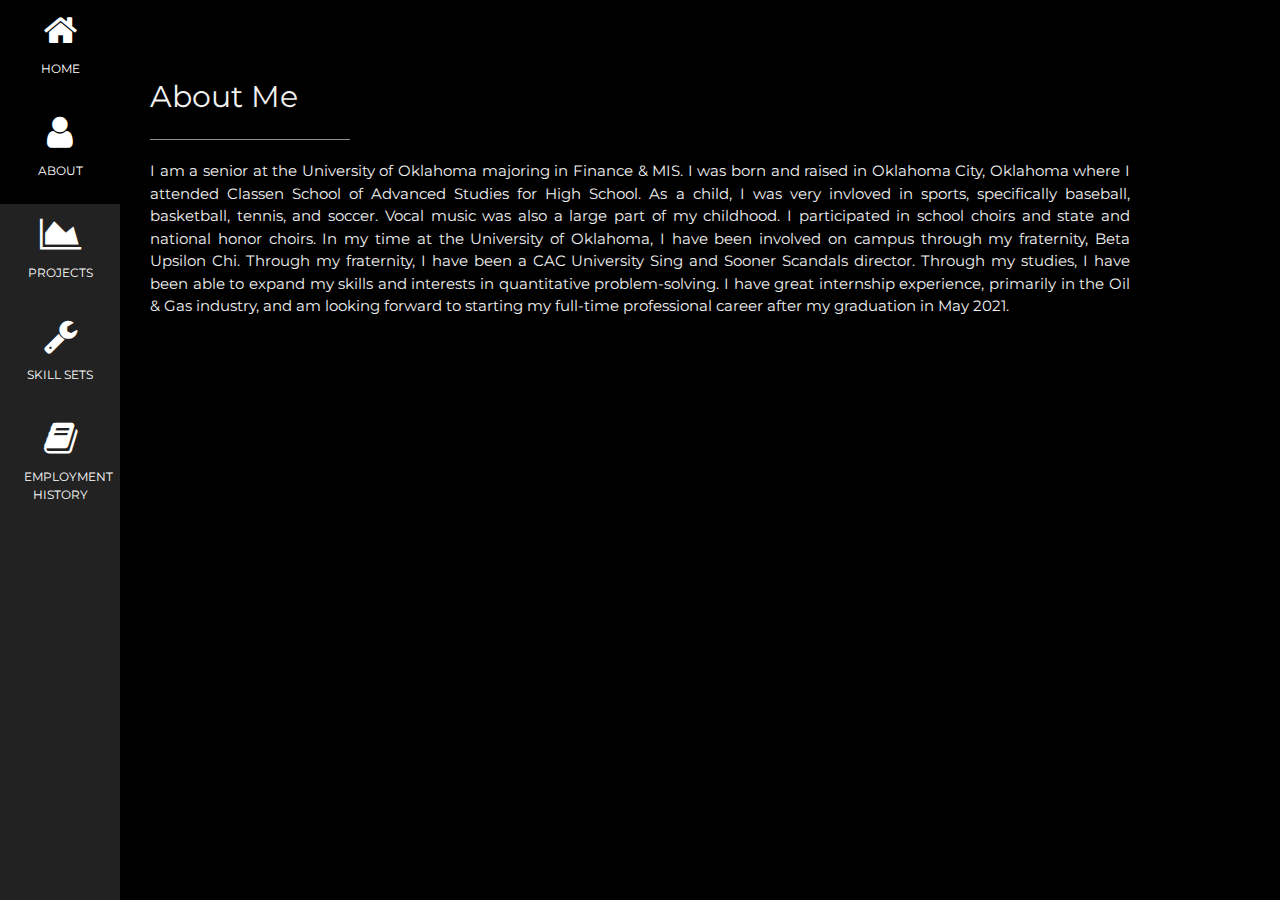
<file: AboutPage.html>
﻿<!DOCTYPE html>
<html>
<title>Jack Sergent</title>
<meta charset="UTF-8">
<meta name="viewport" content="width=device-width, initial-scale=1">
<link rel="stylesheet" href="https://www.w3schools.com/w3css/4/w3.css">
<link rel="stylesheet" href="https://fonts.googleapis.com/css?family=Montserrat">
<link rel="stylesheet" href="https://cdnjs.cloudflare.com/ajax/libs/font-awesome/4.7.0/css/font-awesome.min.css">
<style>
    body, h1, h2, h3, h4, h5, h6 {
        font-family: "Montserrat", sans-serif
    }

    .w3-row-padding img {
        margin-bottom: 12px
    }
    /* Set the width of the sidebar to 120px */
    .w3-sidebar {
        width: 120px;
        background: #222;
    }
    /* Add a left margin to the "page content" that matches the width of the sidebar (120px) */
    #main {
        margin-left: 120px
    }
    /* Remove margins from "page content" on small screens */
    @media only screen and (max-width: 600px) {
        #main {
            margin-left: 0
        }
    }
</style>
<body class="w3-black">

    <!-- Icon Bar (Sidebar - hidden on small screens) -->
    <nav class="w3-sidebar w3-bar-block w3-small w3-hide-small w3-center">

        <a href="index.html" class="w3-bar-item w3-button w3-padding-large w3-hover-black">
            <i class="fa fa-home w3-xxlarge"></i>
            <p>HOME</p>
        </a>
        <a href="AboutPage.html" class="w3-bar-item w3-button w3-padding-large w3-black">
            <i class="fa fa-user w3-xxlarge"></i>
            <p>ABOUT</p>
        </a>
        <a href="ProjectPage.html" class="w3-bar-item w3-button w3-padding-large w3-hover-black">
            <i class="fa fa-area-chart w3-xxlarge"></i>
            <p>PROJECTS</p>
        </a>
        <a href="SkillPage.html" class="w3-bar-item w3-button w3-padding-large w3-hover-black">
            <i class="fa fa-wrench w3-xxlarge"></i>
            <p>SKILL SETS</p>
        </a>
        <a href="Employment.html" class="w3-bar-item w3-button w3-padding-large w3-hover-black">
            <i class="fa fa-book w3-xxlarge"></i>
            <p>EMPLOYMENT HISTORY</p>
        </a>
    </nav>

    <!-- Navbar on small screens (Hidden on medium and large screens) -->
    <div class="w3-top w3-hide-large w3-hide-medium" id="myNavbar">
        <div class="w3-bar w3-black w3-opacity w3-hover-opacity-off w3-center w3-small">
            <a href="index.html" class="w3-bar-item w3-button" style="width:20% !important">HOME</a>
            <a href="AboutPage.html" class="w3-bar-item w3-button" style="width:20% !important">ABOUT</a>
            <a href="ProjectPage.html" class="w3-bar-item w3-button" style="width:20% !important">PROJECTS</a>
            <a href="SkillPage.html" class="w3-bar-item w3-button" style="width:20% !important">SKILLS</a>
            <a href="Employment.html" class="w3-bar-item w3-button" style="width:20% !important">EMP. HIST.</a>
        </div>
    </div>


    <!-- About Section -->
    <div class="w3-content w3-justify w3-text-light-grey w3-padding-64" id="about">
        <h2 class="w3-text-light-grey">About Me</h2>
        <hr style="width:200px" class="w3-opacity">
        <p>
            I am a senior at the University of Oklahoma majoring in Finance & MIS. I was born and raised in Oklahoma City, Oklahoma where I attended Classen School of Advanced Studies for High School.
            As a child, I was very invloved in sports, specifically baseball, basketball, tennis, and soccer. Vocal music was also a large part of my childhood. I participated in school choirs and state
            and national honor choirs. In my time at the University of Oklahoma, I have been involved on campus through my fraternity, Beta Upsilon Chi. Through my fraternity, I have been a CAC University
            Sing and Sooner Scandals director. Through my studies, I have been able to expand my skills and interests in quantitative problem-solving. I have great internship experience, primarily in the
            Oil & Gas industry, and am looking forward to starting my full-time professional career after my graduation in May 2021.
        </p>

    </div>
</body>
</html>
</file>
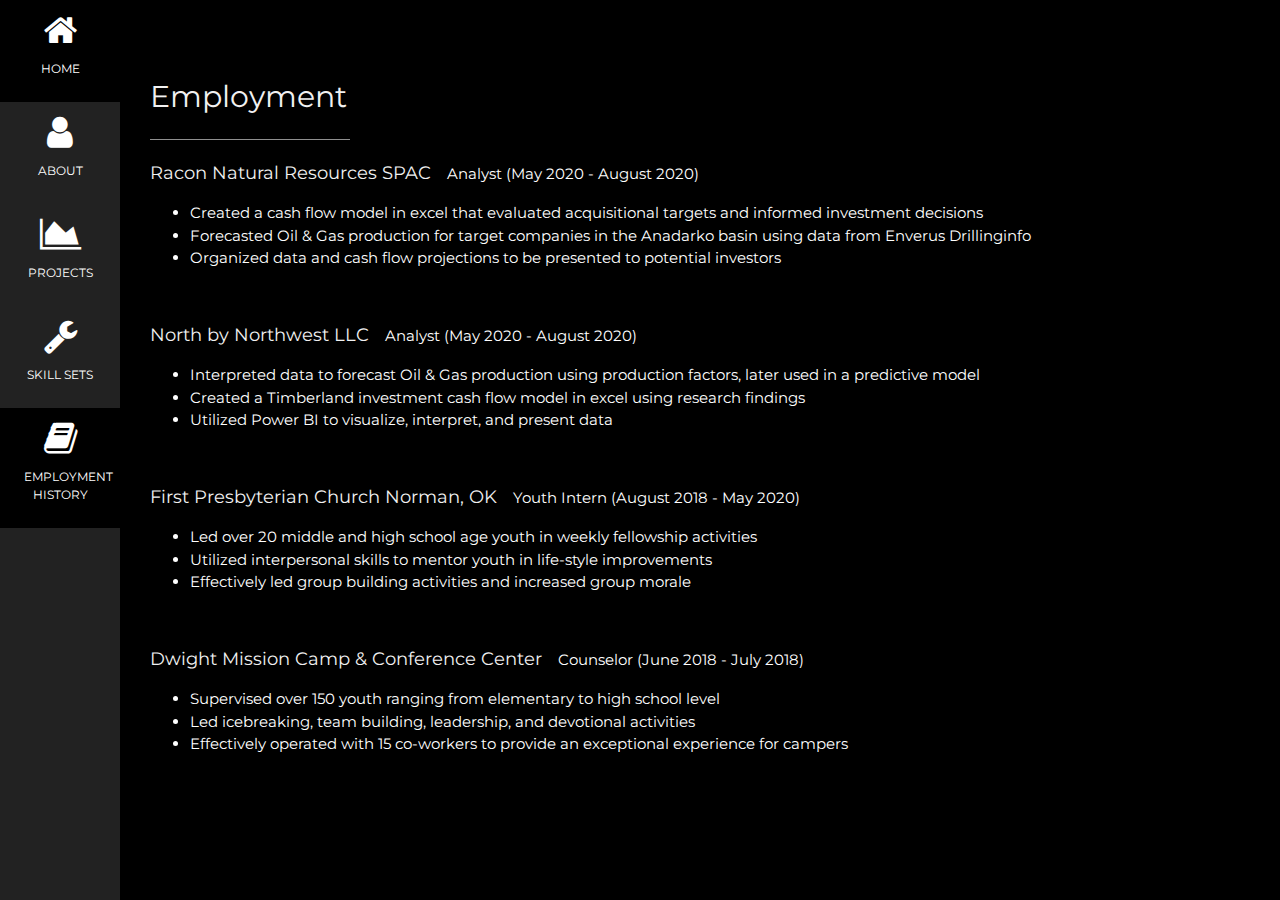
<file: Employment.html>
﻿<!DOCTYPE html>
<html>
<title>Jack Sergent</title>
<meta charset="UTF-8">
<meta name="viewport" content="width=device-width, initial-scale=1">
<link rel="stylesheet" href="https://www.w3schools.com/w3css/4/w3.css">
<link rel="stylesheet" href="https://fonts.googleapis.com/css?family=Montserrat">
<link rel="stylesheet" href="https://cdnjs.cloudflare.com/ajax/libs/font-awesome/4.7.0/css/font-awesome.min.css">
<style>
    body, h1, h2, h3, h4, h5, h6 {
        font-family: "Montserrat", sans-serif
    }

    .w3-row-padding img {
        margin-bottom: 12px
    }
    /* Set the width of the sidebar to 120px */
    .w3-sidebar {
        width: 120px;
        background: #222;
    }
    /* Add a left margin to the "page content" that matches the width of the sidebar (120px) */
    #main {
        margin-left: 120px
    }
    /* Remove margins from "page content" on small screens */
    @media only screen and (max-width: 600px) {
        #main {
            margin-left: 0
        }
    }
</style>
<body class="w3-black">

    <!-- Icon Bar (Sidebar - hidden on small screens) -->
    <nav class="w3-sidebar w3-bar-block w3-small w3-hide-small w3-center">

        <a href="index.html" class="w3-bar-item w3-button w3-padding-large w3-hover-black">
            <i class="fa fa-home w3-xxlarge"></i>
            <p>HOME</p>
        </a>
        <a href="AboutPage.html" class="w3-bar-item w3-button w3-padding-large w3-hover-black">
            <i class="fa fa-user w3-xxlarge"></i>
            <p>ABOUT</p>
        </a>
        <a href="ProjectPage.html" class="w3-bar-item w3-button w3-padding-large w3-hover-black">
            <i class="fa fa-area-chart w3-xxlarge"></i>
            <p>PROJECTS</p>
        </a>
        <a href="SkillPage.html" class="w3-bar-item w3-button w3-padding-large w3-hover-black">
            <i class="fa fa-wrench w3-xxlarge"></i>
            <p>SKILL SETS</p>
        </a>
        <a href="Employment.html" class="w3-bar-item w3-button w3-padding-large w3-black">
            <i class="fa fa-book w3-xxlarge"></i>
            <p>EMPLOYMENT HISTORY</p>
        </a>
    </nav>

    <!-- Navbar on small screens (Hidden on medium and large screens) -->
    <div class="w3-top w3-hide-large w3-hide-medium" id="myNavbar">
        <div class="w3-bar w3-black w3-opacity w3-hover-opacity-off w3-center w3-small">
            <a href="index.html" class="w3-bar-item w3-button" style="width:20% !important">HOME</a>
            <a href="AboutPage.html" class="w3-bar-item w3-button" style="width:20% !important">ABOUT</a>
            <a href="ProjectPage.html" class="w3-bar-item w3-button" style="width:20% !important">PROJECTS</a>
            <a href="SkillPage.html" class="w3-bar-item w3-button" style="width:20% !important">SKILLS</a>
            <a href="Employment.html" class="w3-bar-item w3-button" style="width:20% !important">EMP. HIST.</a>
        </div>
    </div>


    <!-- Portfolio Section -->
    <div class="w3-padding-64 w3-content" id="photos">
        <h2 class="w3-text-light-grey">Employment</h2>
        <hr style="width:200px" class="w3-opacity">


        <p><span class="w3-large w3-margin-right w3-text-light-grey">Racon Natural Resources SPAC</span>Analyst (May 2020 - August 2020)</p>
        <ul>
            <li>Created a cash flow model in excel that evaluated acquisitional targets and informed investment decisions</li>
            <li>Forecasted Oil & Gas production for target companies in the Anadarko basin using data from Enverus Drillinginfo</li>
            <li>Organized data and cash flow projections to be presented to potential investors</li>
        </ul><br>


        <p><span class="w3-large w3-margin-right w3-text-light-grey">North by Northwest LLC</span>Analyst (May 2020 - August 2020)</p>
        <ul>
            <li>Interpreted data to forecast Oil & Gas production using production factors, later used in a predictive model</li>
            <li>Created a Timberland investment cash flow model in excel using research findings</li>
            <li>Utilized Power BI to visualize, interpret, and present data</li>
        </ul><br>

        <p><span class="w3-large w3-margin-right w3-text-light-grey">First Presbyterian Church Norman, OK</span>Youth Intern (August 2018 - May 2020)</p>
        <ul>
            <li>Led over 20 middle and high school age youth in weekly fellowship activities</li>
            <li>Utilized interpersonal skills to mentor youth in life-style improvements</li>
            <li>Effectively led group building activities and increased group morale</li>
        </ul><br>

        <p><span class="w3-large w3-margin-right w3-text-light-grey">Dwight Mission Camp & Conference Center</span>Counselor (June 2018 - July 2018)</p>
        <ul>
            <li>Supervised over 150 youth ranging from elementary to high school level</li>
            <li>Led icebreaking, team building, leadership, and devotional activities</li>
            <li>Effectively operated with 15 co-workers to provide an exceptional experience for campers</li>
        </ul><br>

        


    </div>
</body>
</html>
</file>
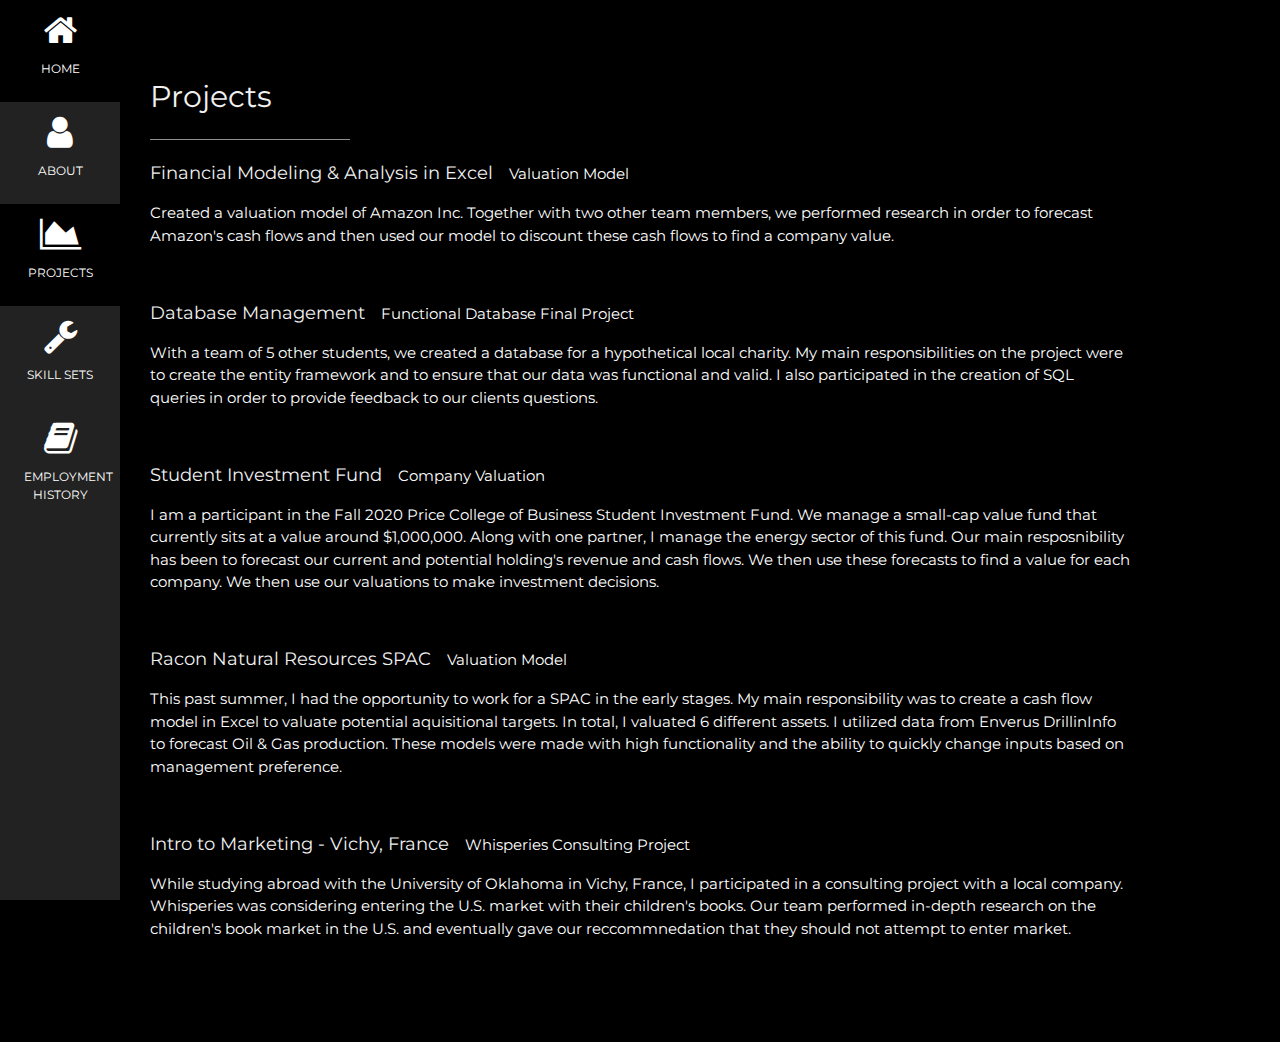
<file: ProjectPage.html>
﻿<!DOCTYPE html>
<html>
<title>Jack Sergent</title>
<meta charset="UTF-8">
<meta name="viewport" content="width=device-width, initial-scale=1">
<link rel="stylesheet" href="https://www.w3schools.com/w3css/4/w3.css">
<link rel="stylesheet" href="https://fonts.googleapis.com/css?family=Montserrat">
<link rel="stylesheet" href="https://cdnjs.cloudflare.com/ajax/libs/font-awesome/4.7.0/css/font-awesome.min.css">
<style>
    body, h1, h2, h3, h4, h5, h6 {
        font-family: "Montserrat", sans-serif
    }

    .w3-row-padding img {
        margin-bottom: 12px
    }
    /* Set the width of the sidebar to 120px */
    .w3-sidebar {
        width: 120px;
        background: #222;
    }
    /* Add a left margin to the "page content" that matches the width of the sidebar (120px) */
    #main {
        margin-left: 120px
    }
    /* Remove margins from "page content" on small screens */
    @media only screen and (max-width: 600px) {
        #main {
            margin-left: 0
        }
    }
</style>
<body class="w3-black">

    <!-- Icon Bar (Sidebar - hidden on small screens) -->
    <nav class="w3-sidebar w3-bar-block w3-small w3-hide-small w3-center">

        <a href="index.html" class="w3-bar-item w3-button w3-padding-large w3-hover-black">
            <i class="fa fa-home w3-xxlarge"></i>
            <p>HOME</p>
        </a>
        <a href="AboutPage.html" class="w3-bar-item w3-button w3-padding-large w3-hover-black">
            <i class="fa fa-user w3-xxlarge"></i>
            <p>ABOUT</p>
        </a>
        <a href="ProjectPage.html" class="w3-bar-item w3-button w3-padding-large w3-black">
            <i class="fa fa-area-chart w3-xxlarge"></i>
            <p>PROJECTS</p>
        </a>
        <a href="SkillPage.html" class="w3-bar-item w3-button w3-padding-large w3-hover-black">
            <i class="fa fa-wrench w3-xxlarge"></i>
            <p>SKILL SETS</p>
        </a>
        <a href="Employment.html" class="w3-bar-item w3-button w3-padding-large w3-hover-black">
            <i class="fa fa-book w3-xxlarge"></i>
            <p>EMPLOYMENT HISTORY</p>
        </a>
    </nav>

    <!-- Navbar on small screens (Hidden on medium and large screens) -->
    <div class="w3-top w3-hide-large w3-hide-medium" id="myNavbar">
        <div class="w3-bar w3-black w3-opacity w3-hover-opacity-off w3-center w3-small">
            <a href="index.html" class="w3-bar-item w3-button" style="width:20% !important">HOME</a>
            <a href="AboutPage.html" class="w3-bar-item w3-button" style="width:20% !important">ABOUT</a>
            <a href="ProjectPage.html" class="w3-bar-item w3-button" style="width:20% !important">PROJECTS</a>
            <a href="SkillPage.html" class="w3-bar-item w3-button" style="width:20% !important">SKILLS</a>
            <a href="Employment.html" class="w3-bar-item w3-button" style="width:20% !important">EMP. HIST.</a>
        </div>
    </div>


    <!-- Portfolio Section -->
    <div class="w3-padding-64 w3-content" id="photos">
        <h2 class="w3-text-light-grey">Projects</h2>
        <hr style="width:200px" class="w3-opacity">


        <p><span class="w3-large w3-margin-right w3-text-light-grey">Financial Modeling & Analysis in Excel</span>Valuation Model</p>
        <p>
            Created a valuation model of Amazon Inc. Together with two other team members, we performed research in order to forecast Amazon's cash flows
            and then used our model to discount these cash flows to find a company value.
        </p><br>


        <p><span class="w3-large w3-margin-right w3-text-light-grey">Database Management</span>Functional Database Final Project</p>
        <p>
            With a team of 5 other students, we created a database for a hypothetical local charity. My main responsibilities on the project were to create the entity framework
            and to ensure that our data was functional and valid. I also participated in the creation of SQL queries in order to provide feedback to our clients questions.
        </p><br>

        <p><span class="w3-large w3-margin-right w3-text-light-grey">Student Investment Fund</span>Company Valuation</p>
        <p>
            I am a participant in the Fall 2020 Price College of Business Student Investment Fund. We manage a small-cap value fund that currently sits at a value around $1,000,000.
            Along with one partner, I manage the energy sector of this fund. Our main resposnibility has been to forecast our current and potential holding's revenue and cash flows.
            We then use these forecasts to find a value for each company. We then use our valuations to make investment decisions.
        </p><br>

        <p><span class="w3-large w3-margin-right w3-text-light-grey">Racon Natural Resources SPAC</span>Valuation Model</p>
        <p>
            This past summer, I had the opportunity to work for a SPAC in the early stages. My main responsibility was to create a cash flow model in Excel to valuate potential aquisitional targets.
            In total, I valuated 6 different assets. I utilized data from Enverus DrillinInfo to forecast Oil & Gas production. These models were made with high functionality and the ability to quickly change
            inputs based on management preference.
        </p><br>

        <p><span class="w3-large w3-margin-right w3-text-light-grey">Intro to Marketing - Vichy, France</span>Whisperies Consulting Project</p>
        <p>
            While studying abroad with the University of Oklahoma in Vichy, France, I participated in a consulting project with a local company. Whisperies was considering entering the
            U.S. market with their children's books. Our team performed in-depth research on the children's book market in the U.S. and eventually gave our reccommnedation that they should
            not attempt to enter market.
        </p><br>


    </div>
</body>
</html>
</file>
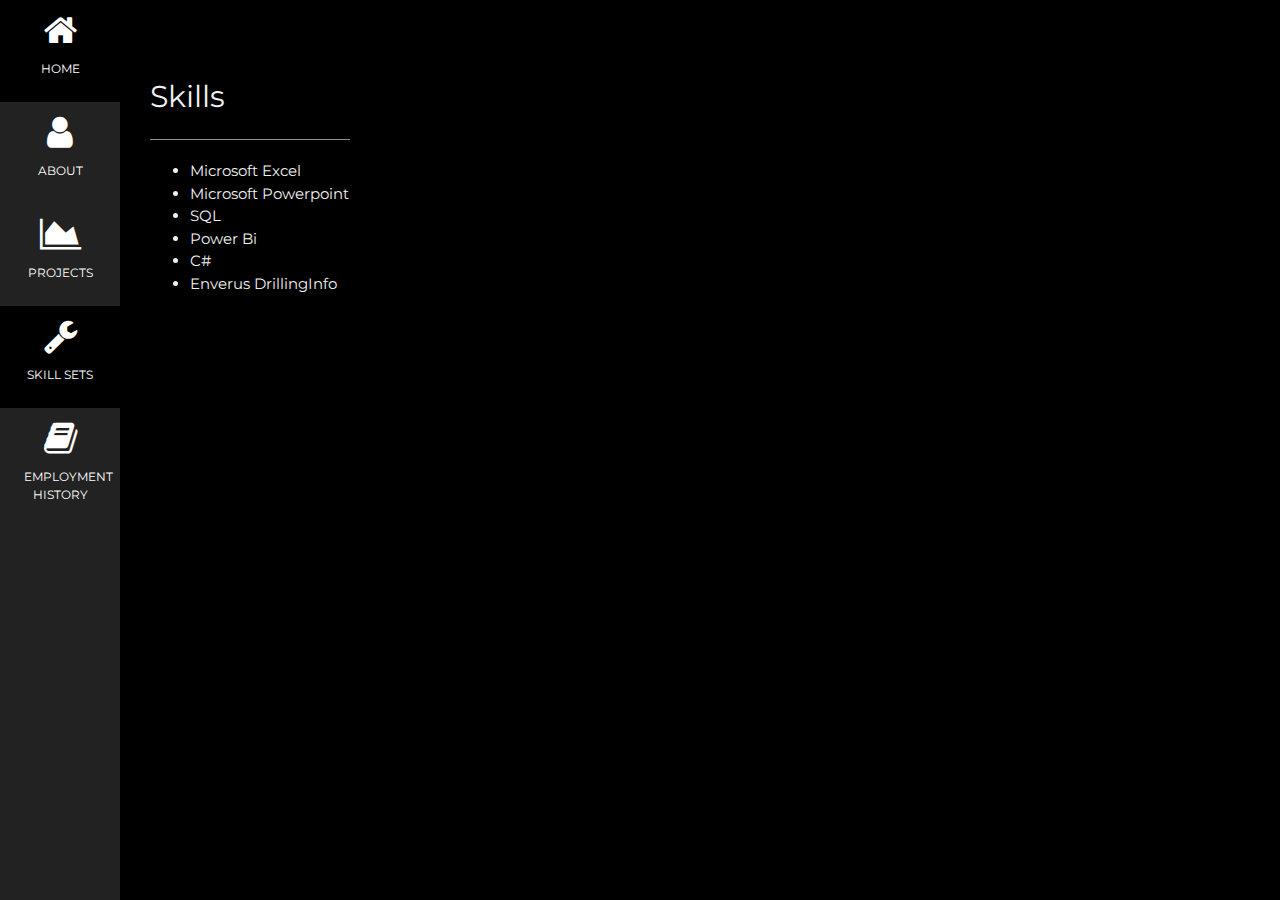
<file: SkillPage.html>
﻿<!DOCTYPE html>
<html>
<title>Jack Sergent</title>
<meta charset="UTF-8">
<meta name="viewport" content="width=device-width, initial-scale=1">
<link rel="stylesheet" href="https://www.w3schools.com/w3css/4/w3.css">
<link rel="stylesheet" href="https://fonts.googleapis.com/css?family=Montserrat">
<link rel="stylesheet" href="https://cdnjs.cloudflare.com/ajax/libs/font-awesome/4.7.0/css/font-awesome.min.css">
<style>
    body, h1, h2, h3, h4, h5, h6 {
        font-family: "Montserrat", sans-serif
    }

    .w3-row-padding img {
        margin-bottom: 12px
    }
    /* Set the width of the sidebar to 120px */
    .w3-sidebar {
        width: 120px;
        background: #222;
    }
    /* Add a left margin to the "page content" that matches the width of the sidebar (120px) */
    #main {
        margin-left: 120px
    }
    /* Remove margins from "page content" on small screens */
    @media only screen and (max-width: 600px) {
        #main {
            margin-left: 0
        }
    }
</style>
<body class="w3-black">

    <!-- Icon Bar (Sidebar - hidden on small screens) -->
    <nav class="w3-sidebar w3-bar-block w3-small w3-hide-small w3-center">

        <a href="index.html" class="w3-bar-item w3-button w3-padding-large w3-hover-black">
            <i class="fa fa-home w3-xxlarge"></i>
            <p>HOME</p>
        </a>
        <a href="AboutPage.html" class="w3-bar-item w3-button w3-padding-large w3-hover-black">
            <i class="fa fa-user w3-xxlarge"></i>
            <p>ABOUT</p>
        </a>
        <a href="ProjectPage.html" class="w3-bar-item w3-button w3-padding-large w3-hover-black">
            <i class="fa fa-area-chart w3-xxlarge"></i>
            <p>PROJECTS</p>
        </a>
        <a href="SkillPage.html" class="w3-bar-item w3-button w3-padding-large w3-black">
            <i class="fa fa-wrench w3-xxlarge"></i>
            <p>SKILL SETS</p>
        </a>
        <a href="Employment.html" class="w3-bar-item w3-button w3-padding-large w3-hover-black">
            <i class="fa fa-book w3-xxlarge"></i>
            <p>EMPLOYMENT HISTORY</p>
        </a>
    </nav>

    <!-- Navbar on small screens (Hidden on medium and large screens) -->
    <div class="w3-top w3-hide-large w3-hide-medium" id="myNavbar">
        <div class="w3-bar w3-black w3-opacity w3-hover-opacity-off w3-center w3-small">
            <a href="index.html" class="w3-bar-item w3-button" style="width:20% !important">HOME</a>
            <a href="AboutPage.html" class="w3-bar-item w3-button" style="width:20% !important">ABOUT</a>
            <a href="ProjectPage.html" class="w3-bar-item w3-button" style="width:20% !important">PROJECTS</a>
            <a href="SkillPage.html" class="w3-bar-item w3-button" style="width:20% !important">SKILLS</a>
            <a href="Employment.html" class="w3-bar-item w3-button" style="width:20% !important">EMP. HIST.</a>
        </div>
    </div>


    <!-- About Section -->
    <div class="w3-content w3-justify w3-text-light-grey w3-padding-64" id="about">
        <h2 class="w3-text-light-grey">Skills</h2>
        <hr style="width:200px" class="w3-opacity">
        <ul>
            <li>Microsoft Excel</li>
            <li>Microsoft Powerpoint</li>
            <li>SQL</li>
            <li>Power Bi</li>
            <li>C#</li>
            <li>Enverus DrillingInfo</li>
        </ul>

    </div>
</body>
</html>
</file>
